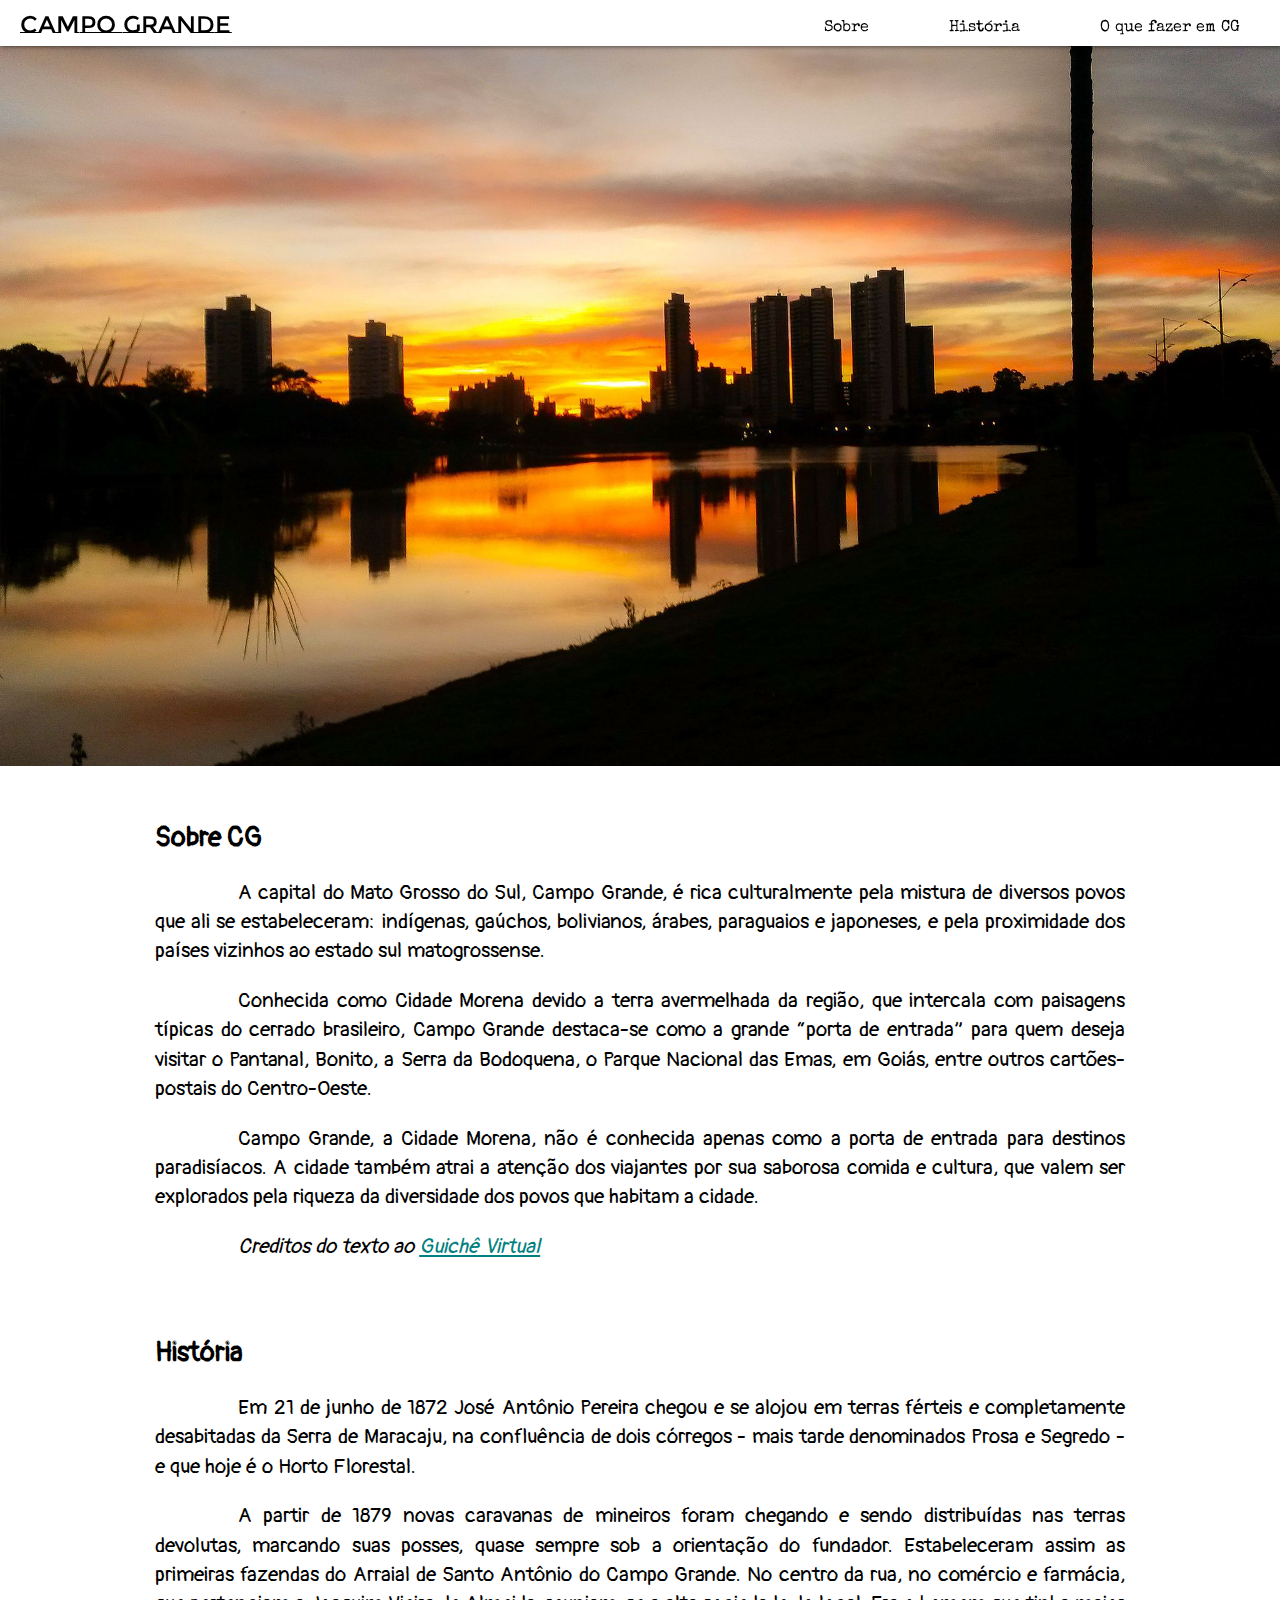
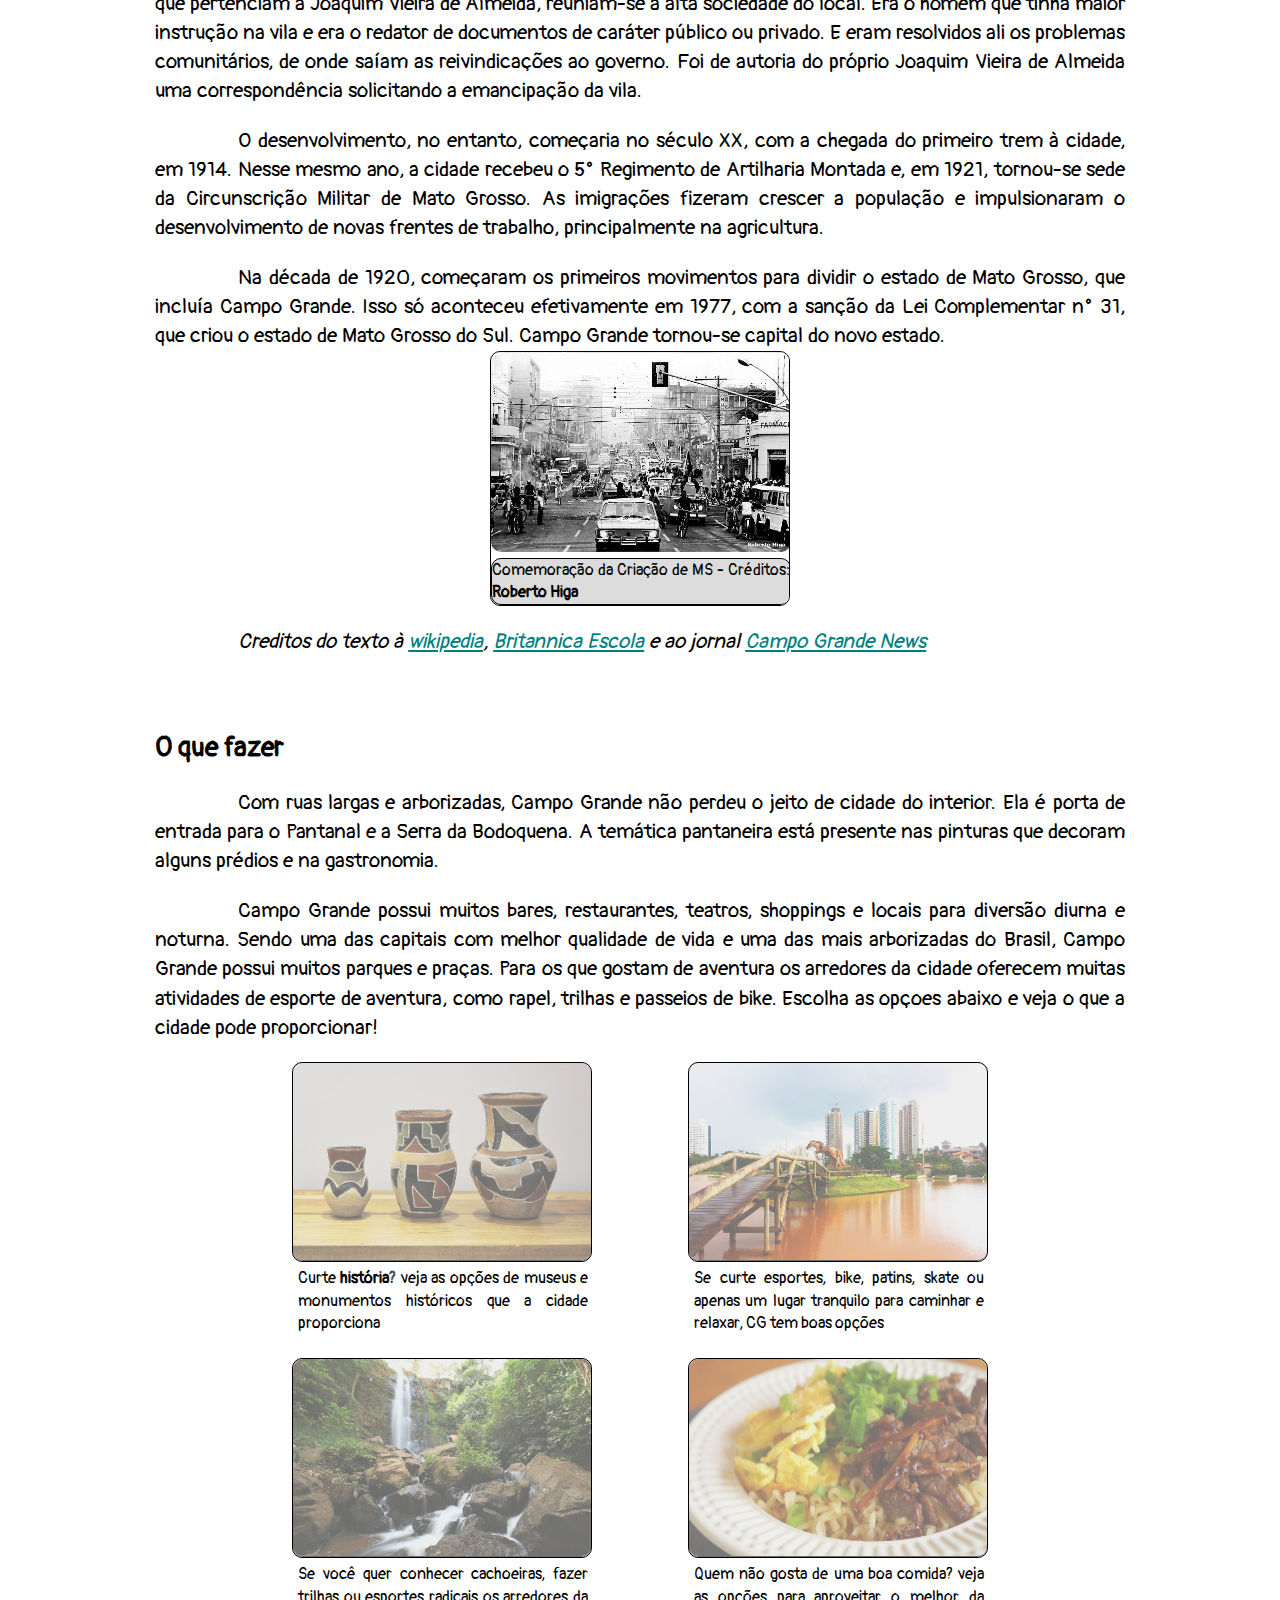
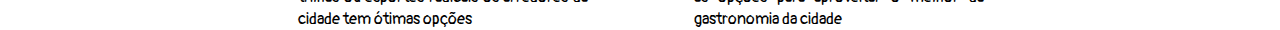
<file: index.html>
<!DOCTYPE html>
<html lang="en">

<head>
    <meta charset="UTF-8">
    <meta name="viewport" content="width=device-width, initial-scale=1.0">
    <link rel="stylesheet" href="css/estilos.css">
    <link href="https://fonts.googleapis.com/css2?family=Montserrat+Subrayada:wght@700&family=Pangolin&family=Special+Elite&display=swap" rel="stylesheet">

    <title>Campo Grande - A cidade Morena</title>
</head>

<body>
    <header id="home">
        <nav class="header">
            <a href="#home" class="logo">Campo Grande</a>
            <input class="menu-btn" type="checkbox" id="menu-btn" />
            <label class="menu-icon" for="menu-btn"><span class="navicon"></span></label>
            <ul class="menu">
                <li><a href="#about">Sobre</a></li>
                <li><a href="#history">História</a></li>
                <li> <a href="#attractions">O que fazer em CG</a> </li>
            </ul>
            <!--Hamburger menu-->
        </nav>
        <figure class="banner">
            <img src="img/capa.jpg" alt="Foto Campo Grande">
        </figure>
    </header>

    <section class="about" id="about">
        <br>
        <h2>Sobre CG</h2>

        <p>
            A capital do Mato Grosso do Sul, Campo Grande, é rica culturalmente pela mistura de diversos povos que ali se estabeleceram: indígenas, gaúchos, bolivianos, árabes, paraguaios e japoneses, e pela proximidade dos países vizinhos ao estado sul matogrossense.
        </p>
        <p>
            Conhecida como Cidade Morena devido a terra avermelhada da região, que intercala com paisagens típicas do cerrado brasileiro, Campo Grande destaca-se como a grande “porta de entrada” para quem deseja visitar o Pantanal, Bonito, a Serra da Bodoquena, o Parque Nacional das Emas, em Goiás, entre outros cartões-postais do Centro-Oeste.
        </p>
        <p>
            Campo Grande, a Cidade Morena, não é conhecida apenas como a porta de entrada para destinos paradisíacos. A cidade também atrai a atenção dos viajantes por sua saborosa comida e cultura, que valem ser explorados pela riqueza da diversidade dos povos que habitam a cidade.
        </p>
        <p>
            <em> Creditos do texto ao <a href="https://blog.guichevirtual.com.br/conheca-campo-grande-ms-cidade-morena/">Guichê Virtual</a></em>
        </p>
    </section>
    <section class="history" id="history">
        <br>
        <h2>História</h2>
        <p>
            Em  21 de junho de 1872 José Antônio Pereira chegou e se alojou em terras férteis e completamente desabitadas da Serra de Maracaju, na confluência de dois córregos - mais tarde denominados Prosa e Segredo - e que hoje é o Horto Florestal.
        </p>
        <p>
            A partir de 1879 novas caravanas de mineiros foram chegando e sendo distribuídas nas terras devolutas, marcando suas posses, quase sempre sob a orientação do fundador. Estabeleceram assim as primeiras fazendas do Arraial de Santo Antônio do Campo Grande. No centro da rua, no comércio e farmácia, que pertenciam a Joaquim Vieira de Almeida, reuniam-se a alta sociedade do local. Era o homem que tinha maior instrução na vila e era o redator de documentos de caráter público ou privado. E eram resolvidos ali os problemas comunitários, de onde saíam as reivindicações ao governo. Foi de autoria do próprio Joaquim Vieira de Almeida uma correspondência solicitando a emancipação da vila.
        </p>
        <p>
            O desenvolvimento, no entanto, começaria no século XX, com a chegada do primeiro trem à cidade, em 1914. Nesse mesmo ano, a cidade recebeu o 5° Regimento de Artilharia Montada e, em 1921, tornou-se sede da Circunscrição Militar de Mato Grosso. As imigrações fizeram crescer a população e impulsionaram o desenvolvimento de novas frentes de trabalho, principalmente na agricultura.
        </p>
        <p>
            Na década de 1920, começaram os primeiros movimentos para dividir o estado de Mato Grosso, que incluía Campo Grande. Isso só aconteceu efetivamente em 1977, com a sanção da Lei Complementar n° 31, que criou o estado de Mato Grosso do Sul. Campo Grande tornou-se capital do novo estado.
        </p>
        <figure>
            <img class="history-img" src="img/historiacg.jpg" alt="Foto comemoração da criação de MS">
            <figcaption>Comemoração da Criação de MS - Créditos: <strong>Roberto Higa</strong></figcaption>
        </figure>
        <p> 
            <em> Creditos do texto à <a href="https://pt.wikipedia.org/wiki/Campo_Grande#Hist%C3%B3ria">wikipedia</a>,  <a href="https://escola.britannica.com.br/artigo/Campo-Grande/483151">Britannica Escola</a> e ao jornal <a href="https://www.campograndenews.com.br/cidades/capital/campo-grande-113-anos-quem-somos">Campo Grande News</a></em>
        </p>
    </section>
    <section class="attractions" id="attractions">
        <br>
        <h2>O que fazer</h2>
        <p>
            Com ruas largas e arborizadas, Campo Grande não perdeu o jeito de cidade do interior. Ela é porta de entrada para o Pantanal e a Serra da Bodoquena. A temática pantaneira está presente nas pinturas que decoram alguns prédios e na gastronomia. 
        </p>
        <p>
            Campo Grande possui muitos bares, restaurantes, teatros, shoppings e locais para diversão diurna e noturna. Sendo uma das capitais com melhor qualidade de vida e uma das mais arborizadas do Brasil, Campo Grande possui muitos parques e praças. Para os que gostam de aventura os arredores da cidade oferecem muitas atividades de esporte de aventura, como rapel, trilhas e passeios de bike. Escolha as opçoes abaixo e veja o que a cidade pode proporcionar!
        </p>
        <div class="grid">
            <figure class="container">
                <a target="_blank" href="Attractions/historico.html">
                    <img class="attractions-img" src="img/historico.jpg" alt="locais para apaixonados por história">                   
                    <figcaption>Curte <strong>história?</strong> veja as opções de museus e monumentos históricos que a cidade proporciona</figcaption>
                </a>
            </figure>

            <figure class="container">
                <a target="_blank" href="Attractions/Parques.html">
                    <img class="attractions-img" src="img/parques.jpg" alt="Parques em Campo Grande">
                    <figcaption>Se curte esportes, bike, patins, skate ou apenas um lugar tranquilo para caminhar e relaxar, CG tem boas opções</figcaption>
                </a>
            </figure>

            <figure class="container">
                <a target="_blank" href="Attractions/natureza.html">
                    <img class="attractions-img" src="img/natureza.jpg" alt="Belezas naturais arredores Campo Grande">
                    <figcaption>Se você quer conhecer cachoeiras, fazer trilhas ou esportes radicais os arredores da cidade tem ótimas opções</figcaption>
                </a>
            </figure>

            <figure class="container">
                <a target="_blank" href="Attractions/gastronomia.html">
                    <img class="attractions-img" src="img/gastronomia.jpg" alt="Onde comer em Campo Grande">
                    <figcaption>Quem não gosta de uma boa comida? veja as opções para aproveitar o melhor da gastronomia da cidade</figcaption>
                </a>
            </figure>
        </div>

    </section>

</body>

</html>
</file>
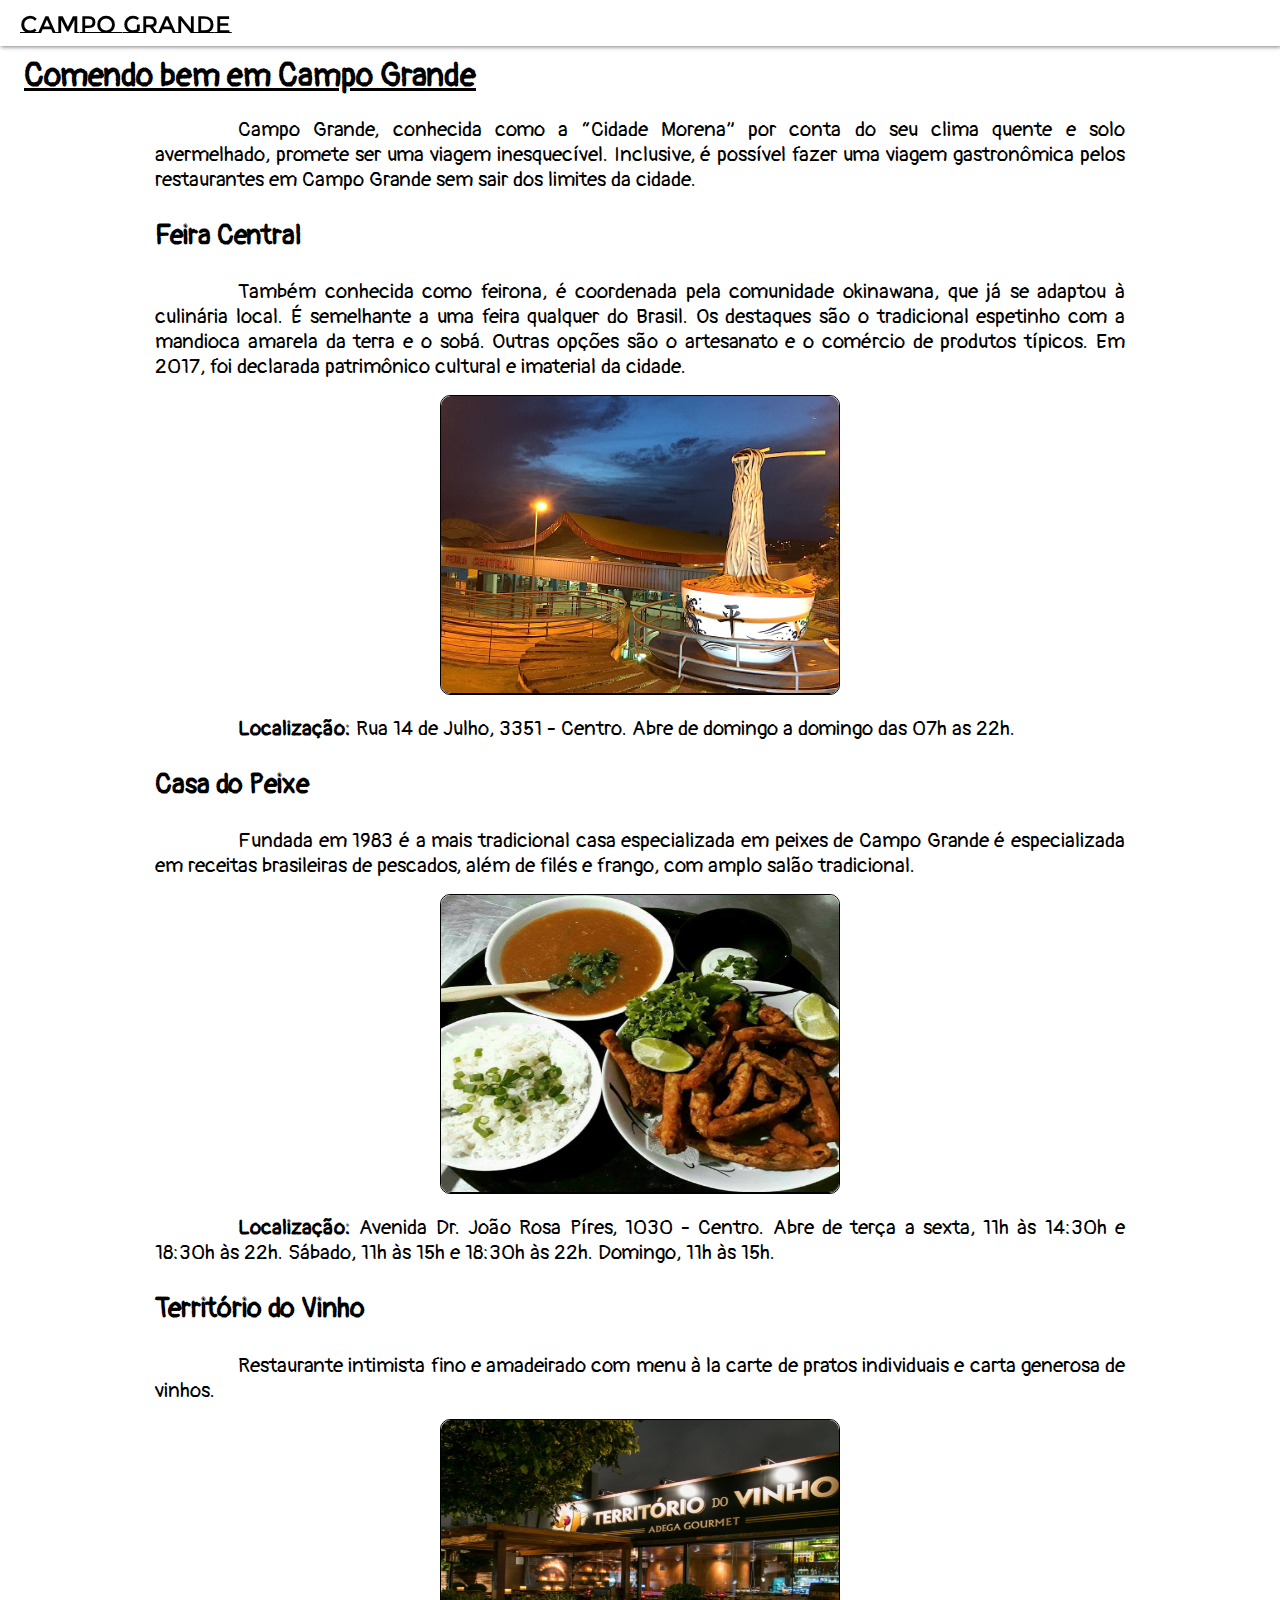
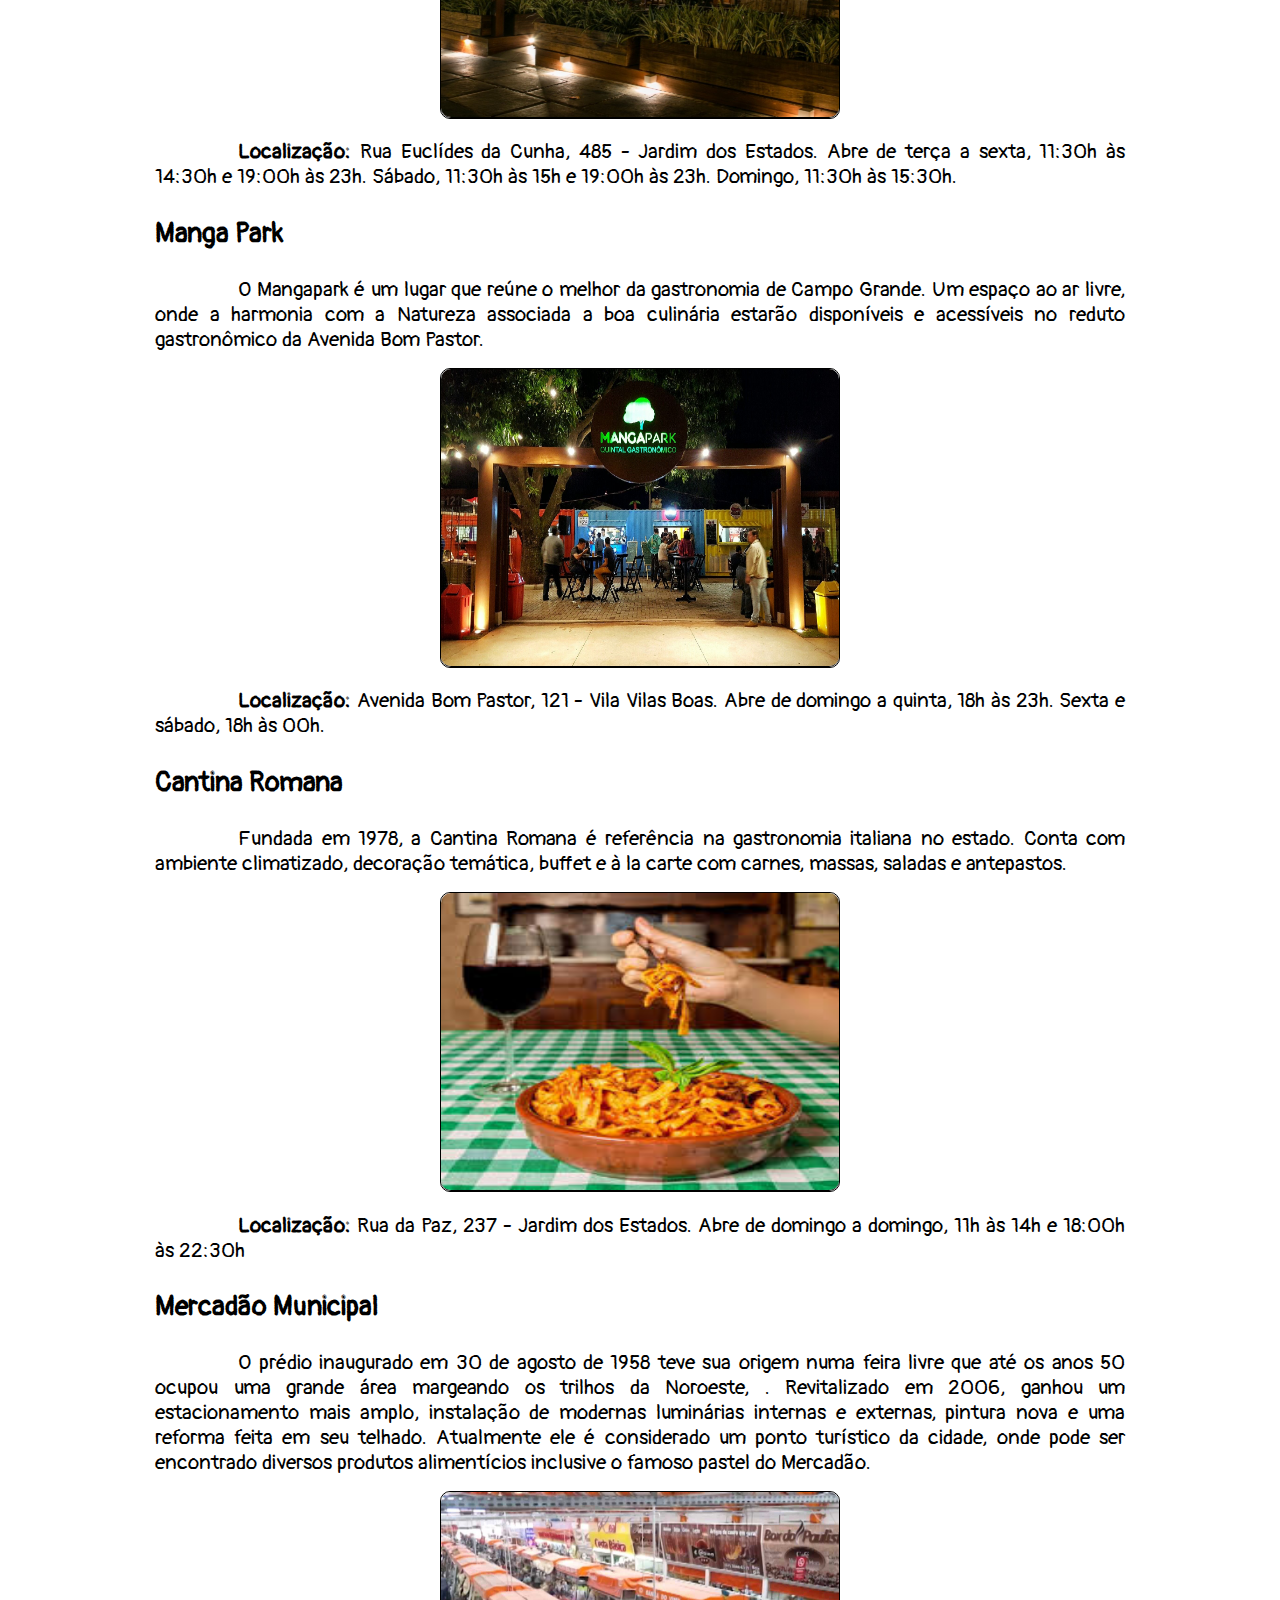
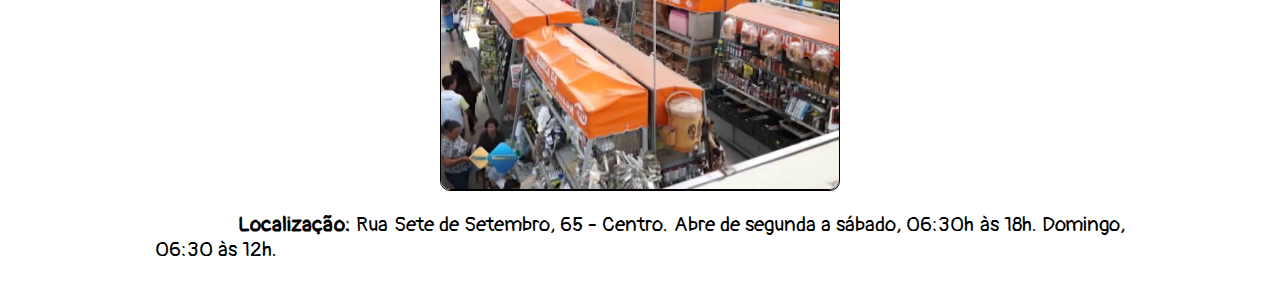
<file: Attractions/gastronomia.html>
<!DOCTYPE html>
<html lang="en">
    <!DOCTYPE html>
    <html lang="en">
    
    <head>
        <meta charset="UTF-8">
        <meta name="viewport" content="width=device-width, initial-scale=1.0">
        <link rel="stylesheet" href="../css/attractions.css">
        <link href="https://fonts.googleapis.com/css2?family=Montserrat+Subrayada:wght@700&family=Pangolin&family=Special+Elite&display=swap" rel="stylesheet">
    
        <title>Campo Grande - A cidade morena</title>
    </head>
    <body>
        <header>
            <nav class="menu">
                <a href="../index.html" class="logo">Campo Grande</a>
            </nav>
        </header>
        <section class="places">
            <h1>Comendo bem em Campo Grande</h1>
            <p>
                Campo Grande, conhecida como a “Cidade Morena” por conta do seu clima quente e solo avermelhado, promete ser uma viagem inesquecível. Inclusive, é possível fazer uma viagem gastronômica pelos restaurantes em Campo Grande sem sair dos limites da cidade.
            </p>

            <h2><a target="_blank" href="http://feiracentralcg.com.br/">Feira Central</a></h2>

            <p>Também conhecida como feirona, é coordenada pela comunidade okinawana, que já se adaptou à culinária local. É semelhante a uma feira qualquer do Brasil. Os destaques são o tradicional espetinho com a mandioca amarela da terra e o sobá. Outras opções são o artesanato e o comércio de produtos típicos. Em 2017, foi declarada patrimônico cultural e imaterial da cidade.</p>
            <figure class="container">
                <img src="../img/attractions-img/feiracentral.jpg" class="places-img" alt="Feira Central de Campo Grande">
            </figure>
            <p>
                <strong>Localização: </strong>Rua 14 de Julho, 3351 - Centro. Abre de domingo a domingo das 07h as 22h.
            </p>

            <h2><a target="_blank" href="https://casadopeixe.com.br/">Casa do Peixe</a></h2>

            <p>
                Fundada em 1983 é a mais tradicional casa especializada em peixes de Campo Grande é especializada em receitas brasileiras de pescados, além de filés e frango, com amplo salão tradicional.
            </p>
            <figure class="container">
                <img src="../img/attractions-img/casadopeixe.jpg" class="places-img" alt="Restaurante Casa do Peixe">
            </figure>
            <p>
                <strong>Localização: </strong>Avenida Dr. João Rosa Píres, 1030 - Centro. Abre de terça a sexta, 11h às 14:30h e 18:30h às 22h. Sábado, 11h às 15h e 18:30h às 22h. Domingo, 11h às 15h.
            </p>

            <h2><a target="_blank" href="http://www.territoriodovinho.com.br/">Território do Vinho</a></h2>

            <p>
                Restaurante intimista fino e amadeirado com menu à la carte de pratos individuais e carta generosa de vinhos.
            </p>
            <figure class="container">
                <img src="../img/attractions-img/territoriodovinho.jpg" class="places-img" alt="Restaurante Território do Vinho">
            </figure>
            <p>
                <strong>Localização: </strong>Rua Euclídes da Cunha, 485 - Jardim dos Estados. Abre de terça a sexta, 11:30h às 14:30h e 19:00h às 23h. Sábado, 11:30h às 15h e 19:00h às 23h. Domingo, 11:30h às 15:30h.
            </p>

            <h2><a target="_blank" href="https://www.instagram.com/manga.park/">Manga Park</a></h2>

            <p>
                O Mangapark é um lugar que reúne o melhor da gastronomia de Campo Grande. Um espaço ao ar livre, onde a harmonia com a Natureza associada a boa culinária estarão disponíveis e acessíveis no reduto gastronômico da Avenida Bom Pastor.
            </p>
            <figure class="container">
                <img src="../img/attractions-img/mangapark.jpg" class="places-img" alt="Manga Park Quintal Gastronomico">
            </figure>
            <p>
                <strong>Localização: </strong>Avenida Bom Pastor, 121 - Vila Vilas Boas. Abre de domingo a quinta, 18h às 23h. Sexta e sábado, 18h às 00h.
            </p>

            <h2><a target="_blank" href="https://www.cantinaromana.com.br/inicio/">Cantina Romana</a></h2>

            <p>
                Fundada em 1978, a Cantina Romana é referência na gastronomia italiana no estado. Conta com ambiente climatizado, decoração temática, buffet e à la carte com carnes, massas, saladas e antepastos.
            </p>
            <figure class="container">
                <img src="../img/attractions-img/cantinaromana.jpeg" class="places-img" alt="Restaurante Cantina Romana">
            </figure>
            <p>
                <strong>Localização: </strong>Rua da Paz, 237 - Jardim dos Estados. Abre de domingo a domingo, 11h às 14h e 18:00h às 22:30h
            </p>


            <h2>Mercadão Municipal</h2>

            <p>
                O prédio inaugurado em 30 de agosto de 1958 teve sua origem numa feira livre que até os anos 50 ocupou uma grande área margeando os trilhos da Noroeste, . Revitalizado em 2006, ganhou um estacionamento mais amplo, instalação de modernas luminárias internas e externas, pintura nova e uma reforma feita em seu telhado. Atualmente ele é considerado um ponto turístico da cidade, onde pode ser encontrado diversos produtos alimentícios inclusive o famoso pastel do Mercadão.
            </p>
            <figure class="container">
                <img src="../img/attractions-img/mercadao.jpg" class="places-img" alt="Mercado municipal">
            </figure>
            <p>
                <strong>Localização: </strong>Rua Sete de Setembro, 65 - Centro. Abre de segunda a sábado, 06:30h às 18h. Domingo, 06:30 às 12h.
            </p>
        </section>
    
    </body>
</html>
</file>
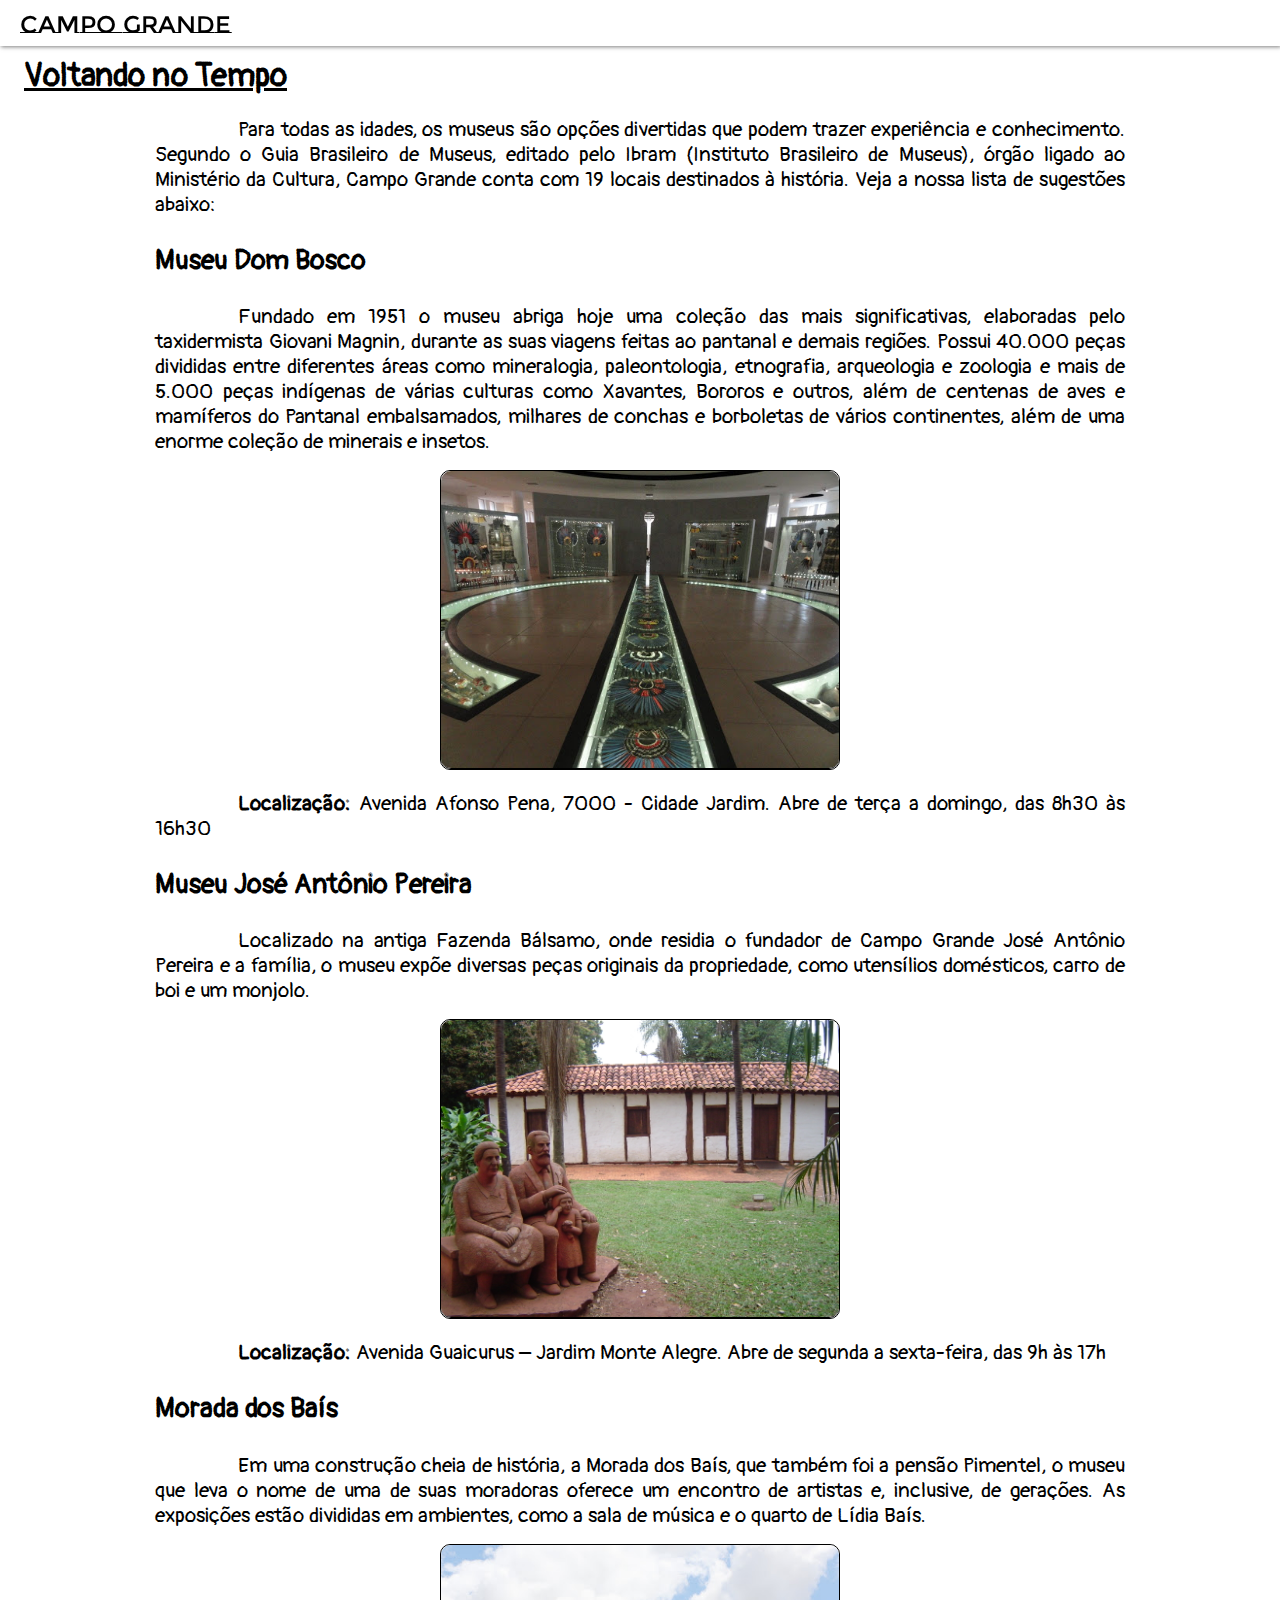
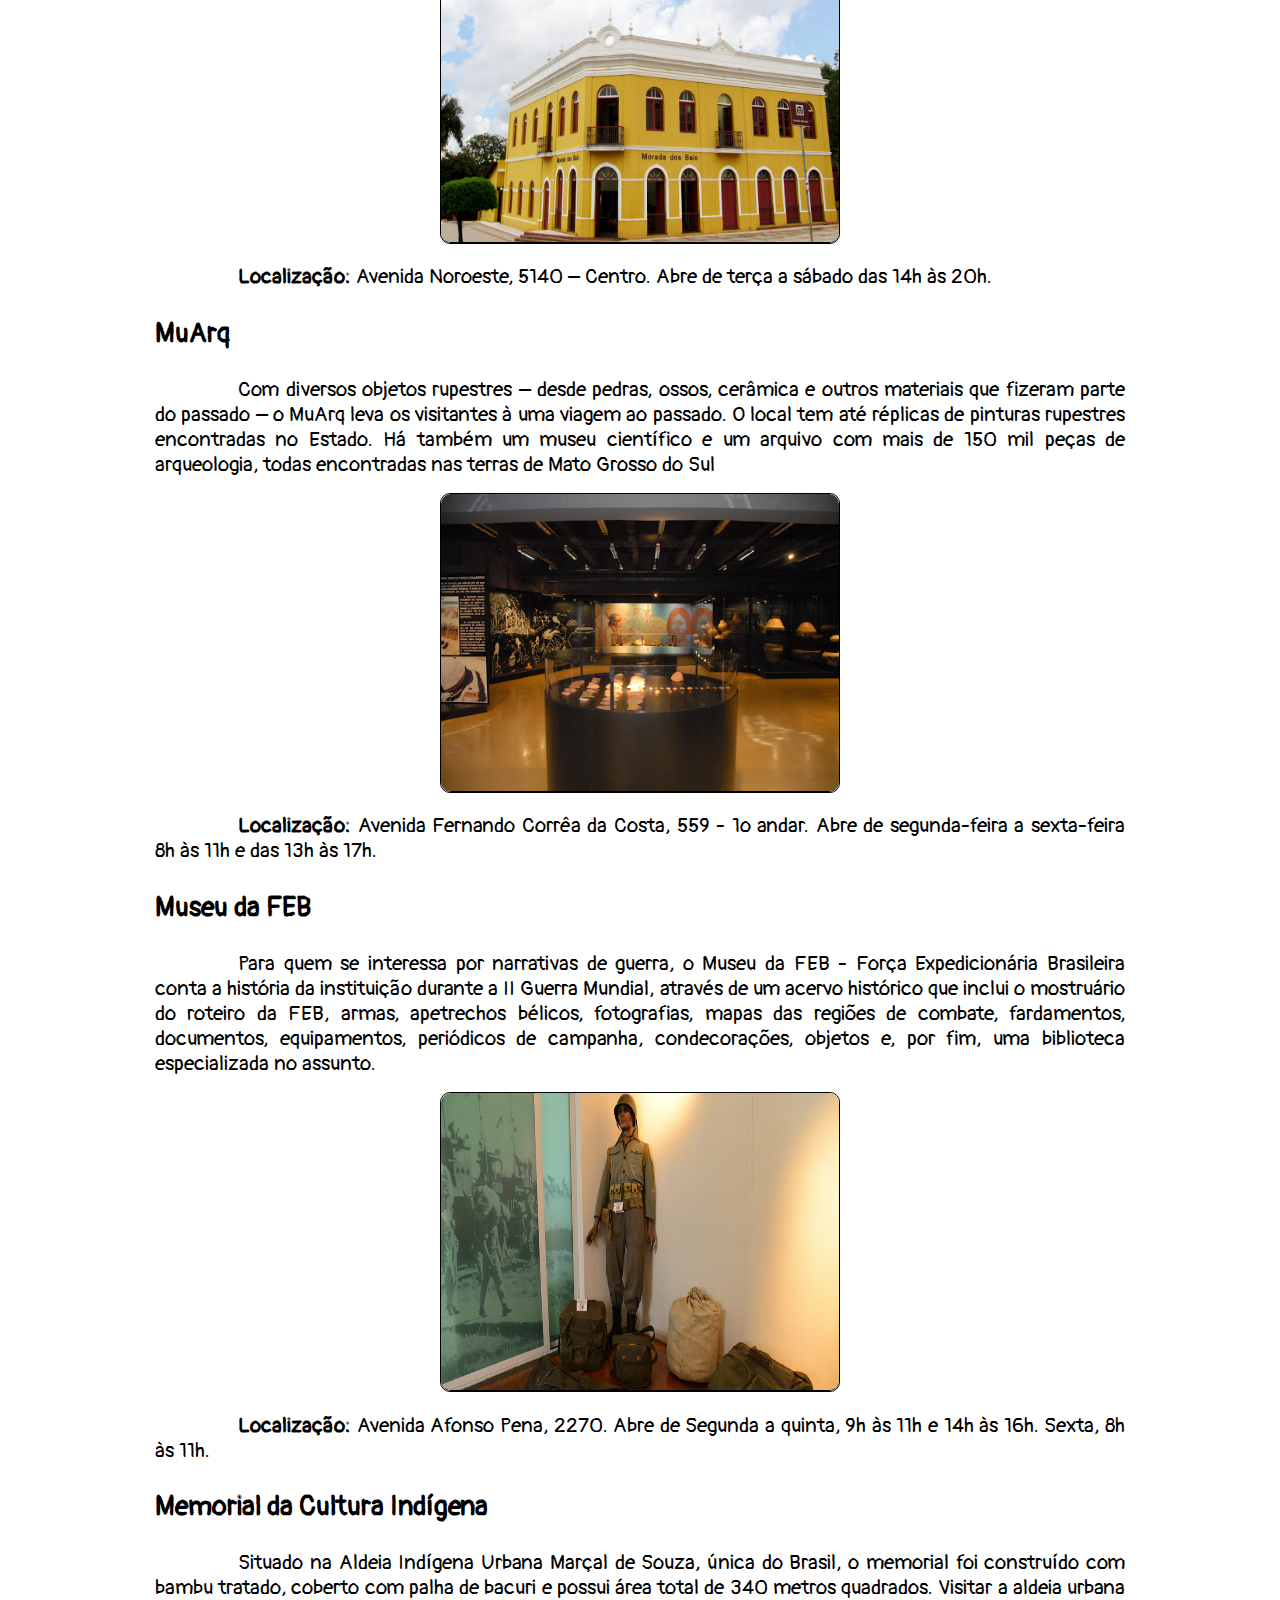
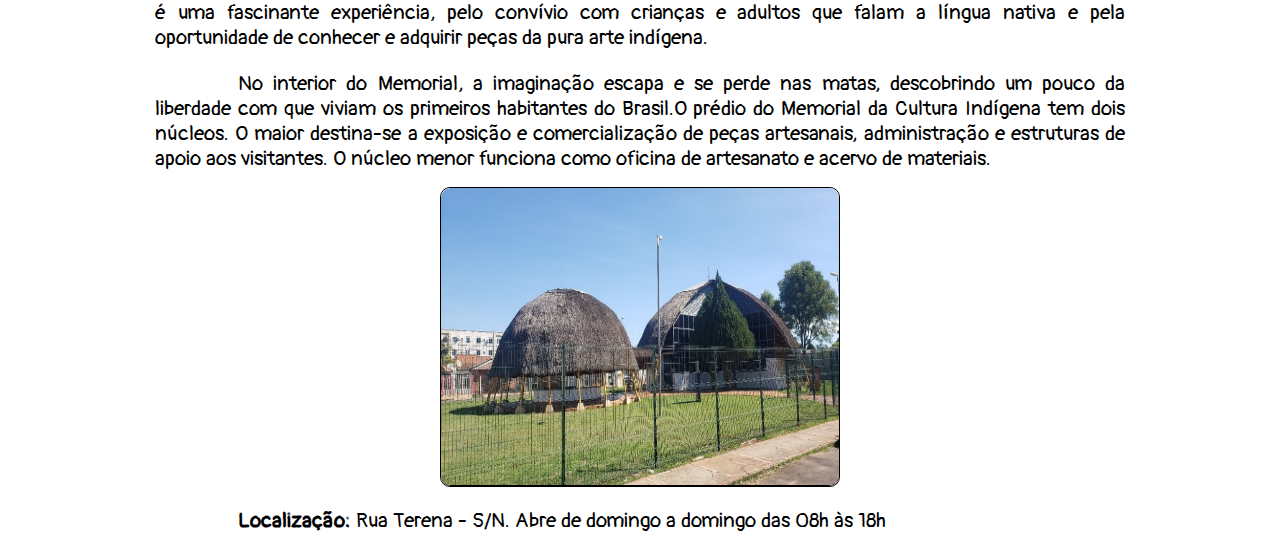
<file: Attractions/historico.html>
<!DOCTYPE html>
<html lang="en">
<head>
    <meta charset="UTF-8">
    <meta name="viewport" content="width=device-width, initial-scale=1.0">
    <link rel="stylesheet" href="../css/attractions.css">
    <link href="https://fonts.googleapis.com/css2?family=Montserrat+Subrayada:wght@700&family=Pangolin&family=Special+Elite&display=swap" rel="stylesheet">

    <title>Campo Grande - A cidade morena</title>
</head>
<body>
    <header>
        <nav class="menu">
            <a href="../index.html" class="logo">Campo Grande</a>
        </nav>
    </header>
    <section class="places">
        <h1>Voltando no Tempo</h1>

        <p>Para todas as idades, os museus são opções divertidas que podem trazer experiência e conhecimento. Segundo o Guia Brasileiro de Museus, editado pelo Ibram (Instituto Brasileiro de Museus), órgão ligado ao Ministério da Cultura, Campo Grande conta com 19 locais destinados à história. Veja a nossa lista de sugestões abaixo:</p>

        <h2><a target="_blank" href="http://www.mcdb.org.br/">Museu Dom Bosco</a></h2>

        <p>
            Fundado em 1951 o museu abriga hoje uma coleção das mais significativas, elaboradas pelo taxidermista Giovani Magnin, durante as suas viagens feitas ao pantanal e demais regiões. Possui 40.000 peças divididas entre diferentes áreas como mineralogia, paleontologia, etnografia, arqueologia e zoologia e mais de 5.000 peças indígenas de várias culturas como Xavantes, Bororos e outros, além de centenas de aves e mamíferos do Pantanal embalsamados, milhares de conchas e borboletas de vários continentes, além de uma enorme coleção de minerais e insetos.
        </p>
        <figure class="container">
            <img src="../img/attractions-img/museudombosco.jpg" class="places-img" alt="Museu Dom Bosco">
        </figure>
        <p><strong>Localização:</strong> Avenida Afonso Pena, 7000 - Cidade Jardim. Abre de terça a domingo, das 8h30 às 16h30</p>

        <h2><a target="_blank" href="http://www.campogrande.ms.gov.br/sectur/artigos/museu-jose-antonio-pereira/">Museu José Antônio Pereira</a></h2>

        <p>
            Localizado na antiga Fazenda Bálsamo, onde residia o fundador de Campo Grande José Antônio Pereira e a família, o museu expõe diversas peças originais da propriedade, como utensílios domésticos, carro de boi e um monjolo.
        </p>
        <figure class="container">
            <img src="../img/attractions-img/museujoseantonio.jpg" class="places-img" alt="Museu José Antônio Pereira">
        </figure>
        <p>
            <strong>Localização:</strong> Avenida Guaicurus – Jardim Monte Alegre. Abre de segunda a sexta-feira, das 9h às 17h
        </p>

        <h2><a target="_blank" href="https://web.facebook.com/sescmoradadosbais/?_rdc=1&_rdr">Morada dos Baís</a></h2>

        <p>
            Em uma construção cheia de história, a Morada dos Baís, que também foi a pensão Pimentel, o museu que leva o nome de uma de suas moradoras oferece um encontro de artistas e, inclusive, de gerações. As exposições estão divididas em ambientes, como a sala de música e o quarto de Lídia Baís.

        </p>
        <figure class="container">
            <img src="../img/attractions-img/moradadosbais.jpg" class="places-img" alt="Morada dos Baís">
        </figure>
        <p>
            <strong>Localização:</strong> Avenida Noroeste, 5140 – Centro. Abre de terça a sábado das 14h às 20h.
        </p>

        <h2><a target="_blank" href="https://muarq.ufms.br/">MuArq</a></h2>

        <p>Com diversos objetos rupestres – desde pedras, ossos, cerâmica e outros materiais que fizeram parte do passado – o MuArq leva os visitantes à uma viagem ao passado. O local tem até réplicas de pinturas rupestres encontradas no Estado. Há também um museu científico e um arquivo com mais de 150 mil peças de arqueologia, todas encontradas nas terras de Mato Grosso do Sul</p>
        <figure class="container">
            <img src="../img/attractions-img/muarq.jpg" class="places-img" alt="MuArq">
        </figure>
        <p>
            <strong>Localização:</strong> Avenida Fernando Corrêa da Costa, 559 - 1º andar. Abre de segunda-feira a sexta-feira 8h às 11h e das 13h às 17h.
        </p>
        <h2>Museu da FEB</h2>

        <p>
            Para quem se interessa por narrativas de guerra, o Museu da FEB - Força Expedicionária Brasileira conta a história da instituição durante a II Guerra Mundial, através de um acervo histórico que inclui o mostruário do roteiro da FEB, armas, apetrechos bélicos, fotografias, mapas das regiões de combate, fardamentos, documentos, equipamentos, periódicos de campanha, condecorações, objetos e, por fim, uma biblioteca especializada no assunto.
        </p>
        <figure class="container">
            <img src="../img/attractions-img/museufeb.jpg" class="places-img" alt="Museu da FEB">
        </figure>
        <p>
            <strong>Localização:</strong> Avenida Afonso Pena, 2270. Abre de Segunda a quinta, 9h às 11h e 14h às 16h. Sexta, 8h às 11h.
        </p>
        <h2>Memorial da Cultura Indígena</h2>

        <p>
            Situado na Aldeia Indígena Urbana Marçal de Souza, única do Brasil, o memorial foi construído com bambu tratado, coberto com palha de bacuri e possui área total de 340 metros quadrados. Visitar a aldeia urbana é uma fascinante experiência, pelo convívio com crianças e adultos que falam a língua nativa e pela oportunidade de conhecer e adquirir peças da pura arte indígena.
        </p>
        <p>
            No interior do Memorial, a imaginação escapa e se perde nas matas, descobrindo um pouco da liberdade com que viviam os primeiros habitantes do Brasil.O prédio do Memorial da Cultura Indígena tem dois núcleos. O maior destina-se a exposição e comercialização de peças artesanais, administração e estruturas de apoio aos visitantes. O núcleo menor funciona como oficina de artesanato e acervo de materiais.
        </p>
        <figure class="container">
            <img src="../img/attractions-img/memorialindigena.jpg" class="places-img" alt="Memorial da Cultura Indígena">
        </figure>
        <p>
            <strong>Localização:</strong> Rua Terena - S/N. Abre de domingo a domingo das 08h às 18h
        </p>
    </section>
    
</body>
</html>
</file>
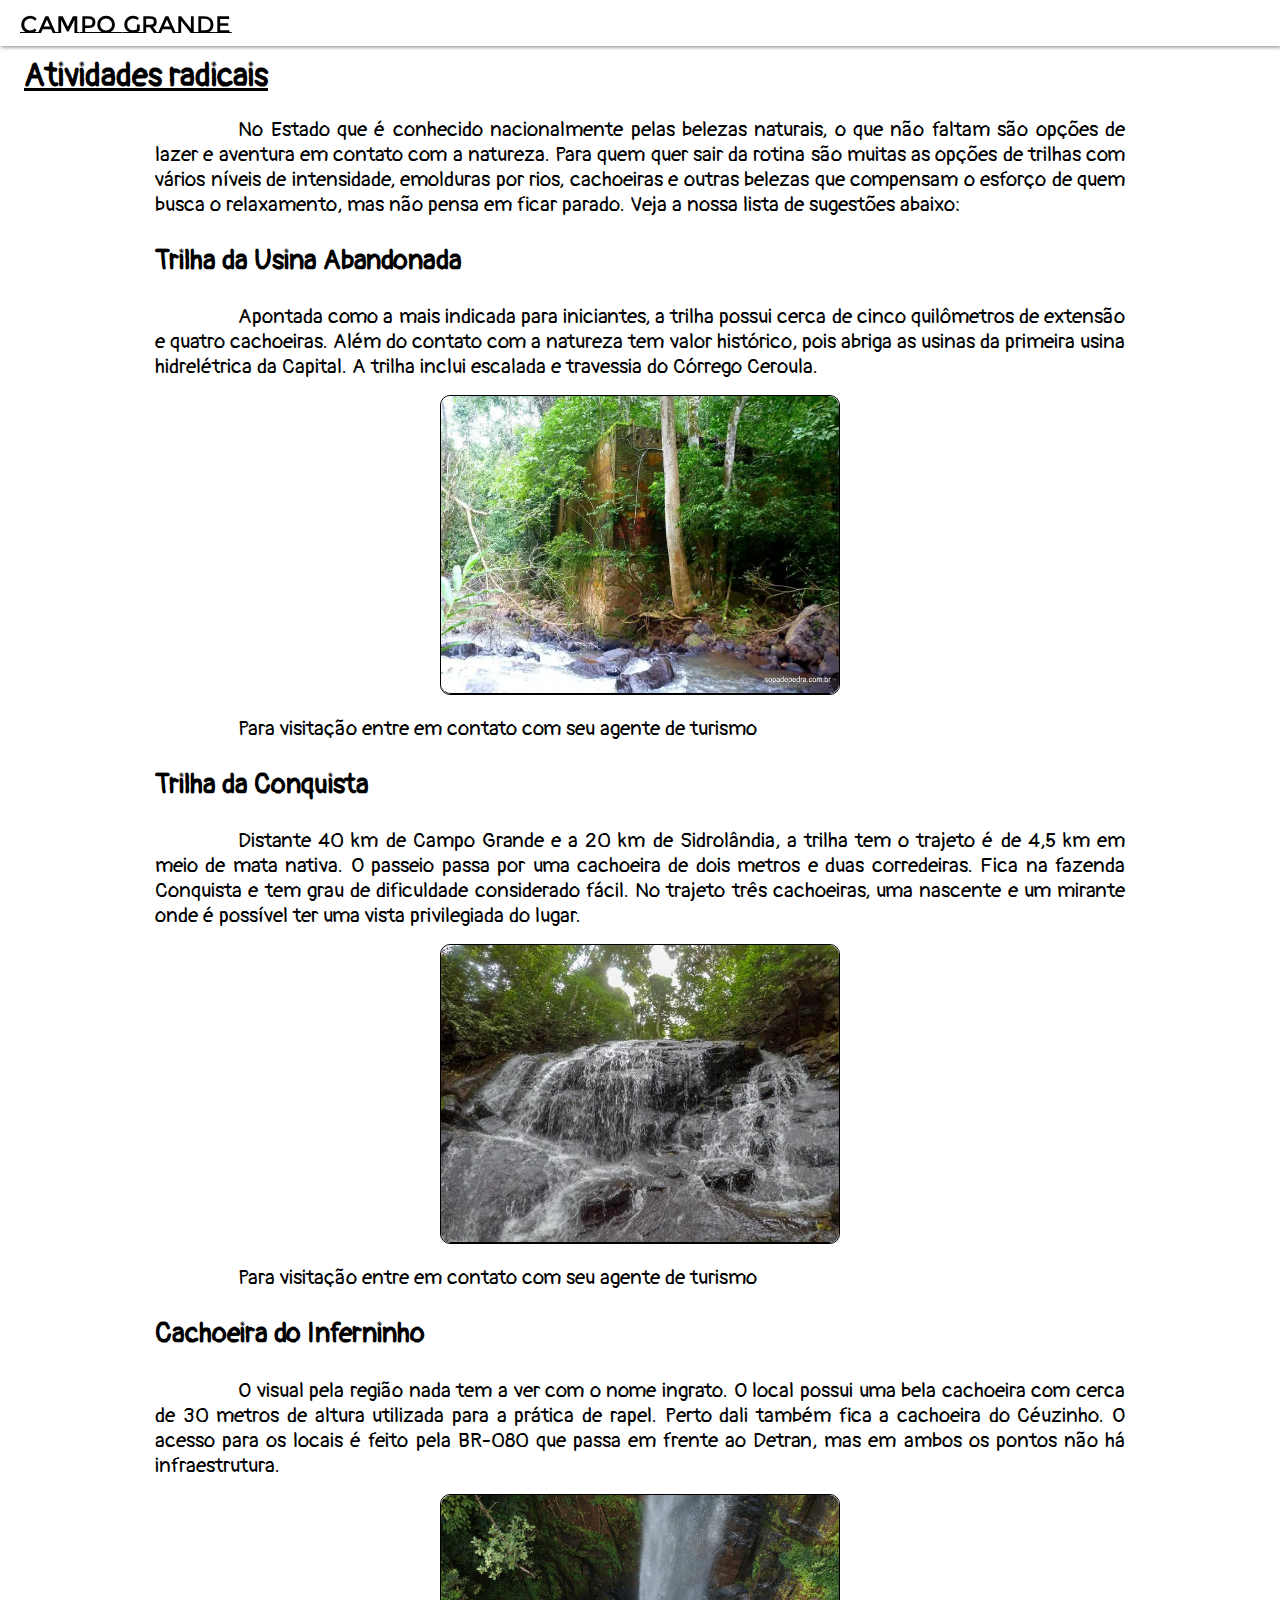
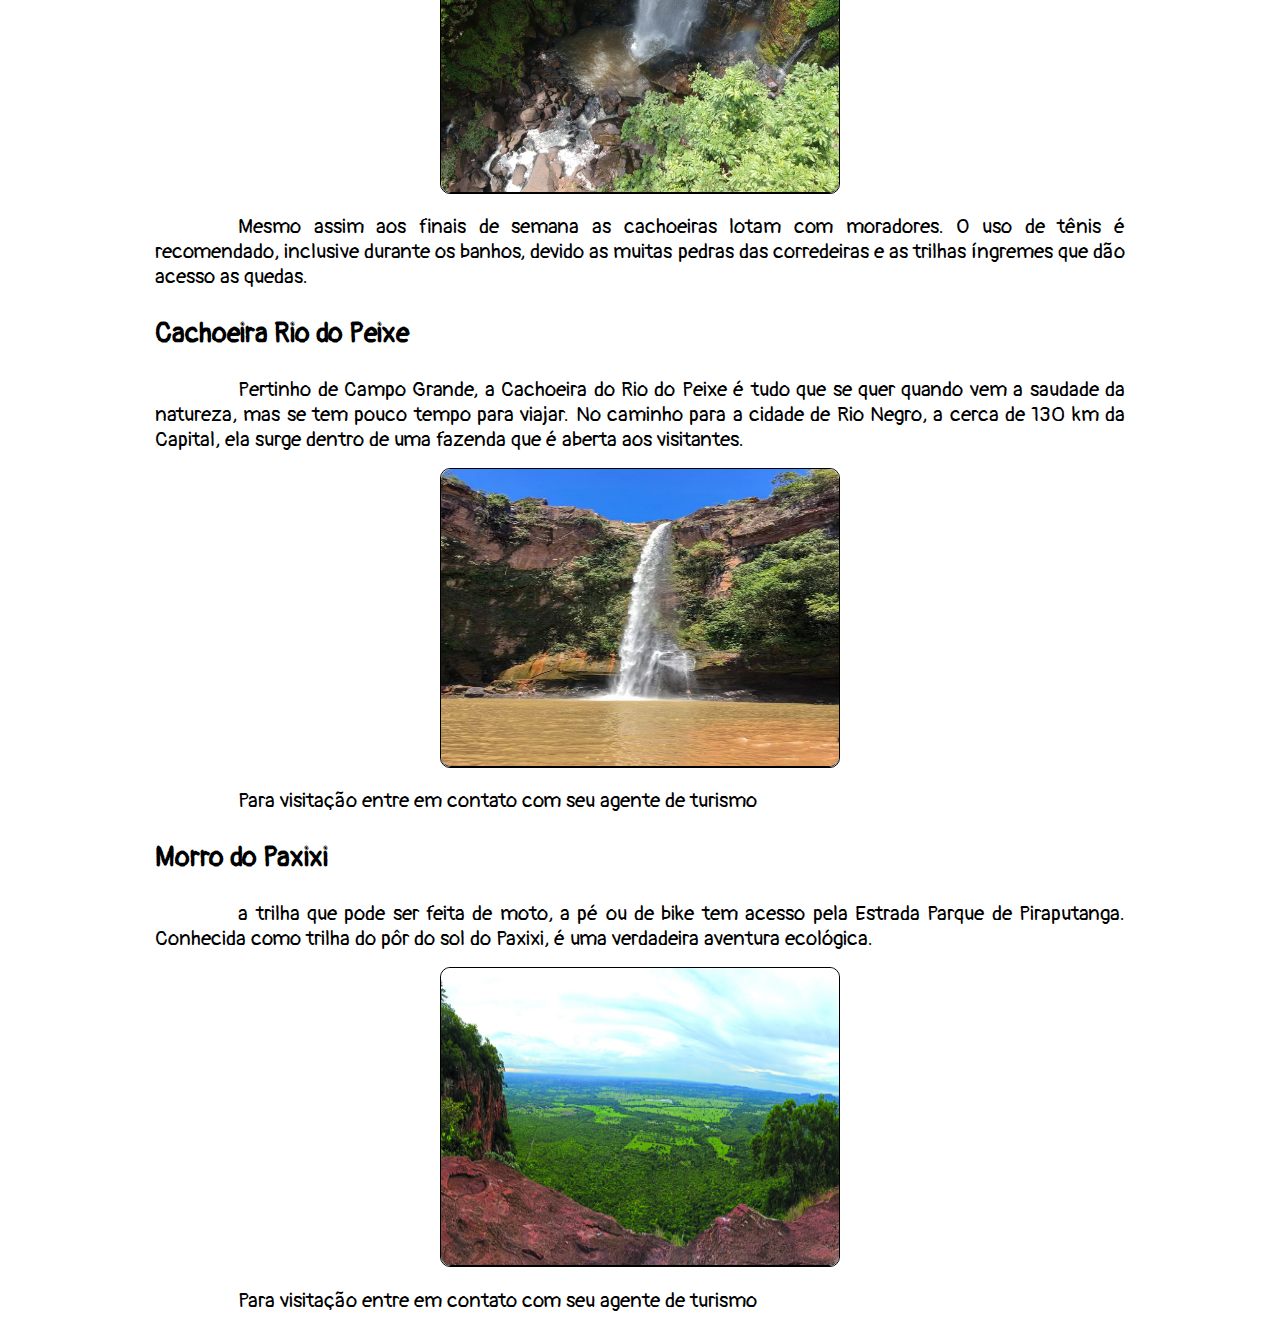
<file: Attractions/natureza.html>
<!DOCTYPE html>
<html lang="en">
<head>
    <meta charset="UTF-8">
    <meta name="viewport" content="width=device-width, initial-scale=1.0">
    <link rel="stylesheet" href="../css/attractions.css">
    <link href="https://fonts.googleapis.com/css2?family=Montserrat+Subrayada:wght@700&family=Pangolin&family=Special+Elite&display=swap" rel="stylesheet">
    <title>Campo Grande - A cidade morena</title>
</head>
<body>
    <header>
        <nav class="menu">
            <a href="../index.html" class="logo">Campo Grande</a>
        </nav>
    </header>
    <section class="places">
        <h1>Atividades radicais</h1>

        <p>
            No Estado que é conhecido nacionalmente pelas belezas naturais, o que não faltam são opções de lazer e aventura em contato com a natureza. Para quem quer sair da rotina são muitas as opções de trilhas com vários níveis de intensidade, emolduras por rios, cachoeiras e outras belezas que compensam o esforço de quem busca o relaxamento, mas não pensa em ficar parado. Veja a nossa lista de sugestões abaixo:
        </p>     

        <h2>Trilha da Usina Abandonada</h2>

        <p>
            Apontada como a mais indicada para iniciantes, a trilha possui cerca de cinco quilômetros de extensão e quatro cachoeiras. Além do contato com a natureza tem valor histórico, pois abriga as usinas da primeira usina hidrelétrica da Capital. A trilha inclui escalada e travessia do Córrego Ceroula.
        </p>
        <figure class="container">
            <img src="../img/attractions-img/usinaabandonada.webp" class="places-img" alt="Trilha da usina abandonada">
        </figure>
        <p>Para visitação entre em contato com seu agente de turismo</p>

        <h2>Trilha da Conquista</h2>

        <p>
            Distante 40 km de Campo Grande e a 20 km de Sidrolândia, a trilha tem o trajeto é de 4,5 km em meio de mata nativa. O passeio passa por uma cachoeira de dois metros e duas corredeiras. Fica na fazenda Conquista e tem grau de dificuldade considerado fácil. No trajeto três cachoeiras, uma nascente e um mirante onde é possível ter uma vista privilegiada do lugar.
        </p>
        <figure class="container">
            <img src="../img/attractions-img/trilhadaconquista.jpg" class="places-img" alt="Trilha da Conquista">
        </figure>
        <p>Para visitação entre em contato com seu agente de turismo</p>

        <h2>Cachoeira do Inferninho</h2>

        <p>
            O visual pela região nada tem a ver com o nome ingrato. O local possui uma bela cachoeira com cerca de 30 metros de altura utilizada para a prática de rapel. Perto dali também fica a cachoeira do Céuzinho. O acesso para os locais é feito pela BR-080 que passa em frente ao Detran, mas em ambos os pontos não há infraestrutura.
        </p>
       
        <figure class="container">
            <img src="../img/attractions-img/inferninho.jpg" class="places-img" alt="Cachoeira do Inferninho">
        </figure>
        <p>
            Mesmo assim aos finais de semana as cachoeiras lotam com moradores. O uso de tênis é recomendado, inclusive durante os banhos, devido as muitas pedras das corredeiras e as trilhas íngremes que dão acesso as quedas.
        </p>

        <h2>Cachoeira Rio do Peixe</h2>

        <p>
            Pertinho de Campo Grande, a Cachoeira do Rio do Peixe é tudo que se quer quando vem a saudade da natureza, mas se tem pouco tempo para viajar. No caminho para a cidade de Rio Negro, a cerca de 130 km da Capital, ela surge dentro de uma fazenda que é aberta aos visitantes.
        </p>
        <figure class="container">
            <img src="../img/attractions-img/riodopeixe.jpg" class="places-img" alt="Cachoeira Rio do Peixe">
        </figure>
        <p>Para visitação entre em contato com seu agente de turismo</p>

        <h2>Morro do Paxixi</h2>

        <p>
            a trilha que pode ser feita de moto, a pé ou de bike tem acesso pela Estrada Parque de Piraputanga. Conhecida como trilha do pôr do sol do Paxixi, é uma verdadeira aventura ecológica.
        </p>
        <figure class="container">
            <img src="../img/attractions-img/morrodopaxixi.jpg" class="places-img" alt="Morro do Paxixi">
        </figure>
        <p>Para visitação entre em contato com seu agente de turismo</p>

    </section>
    
</body>
</html>
</file>
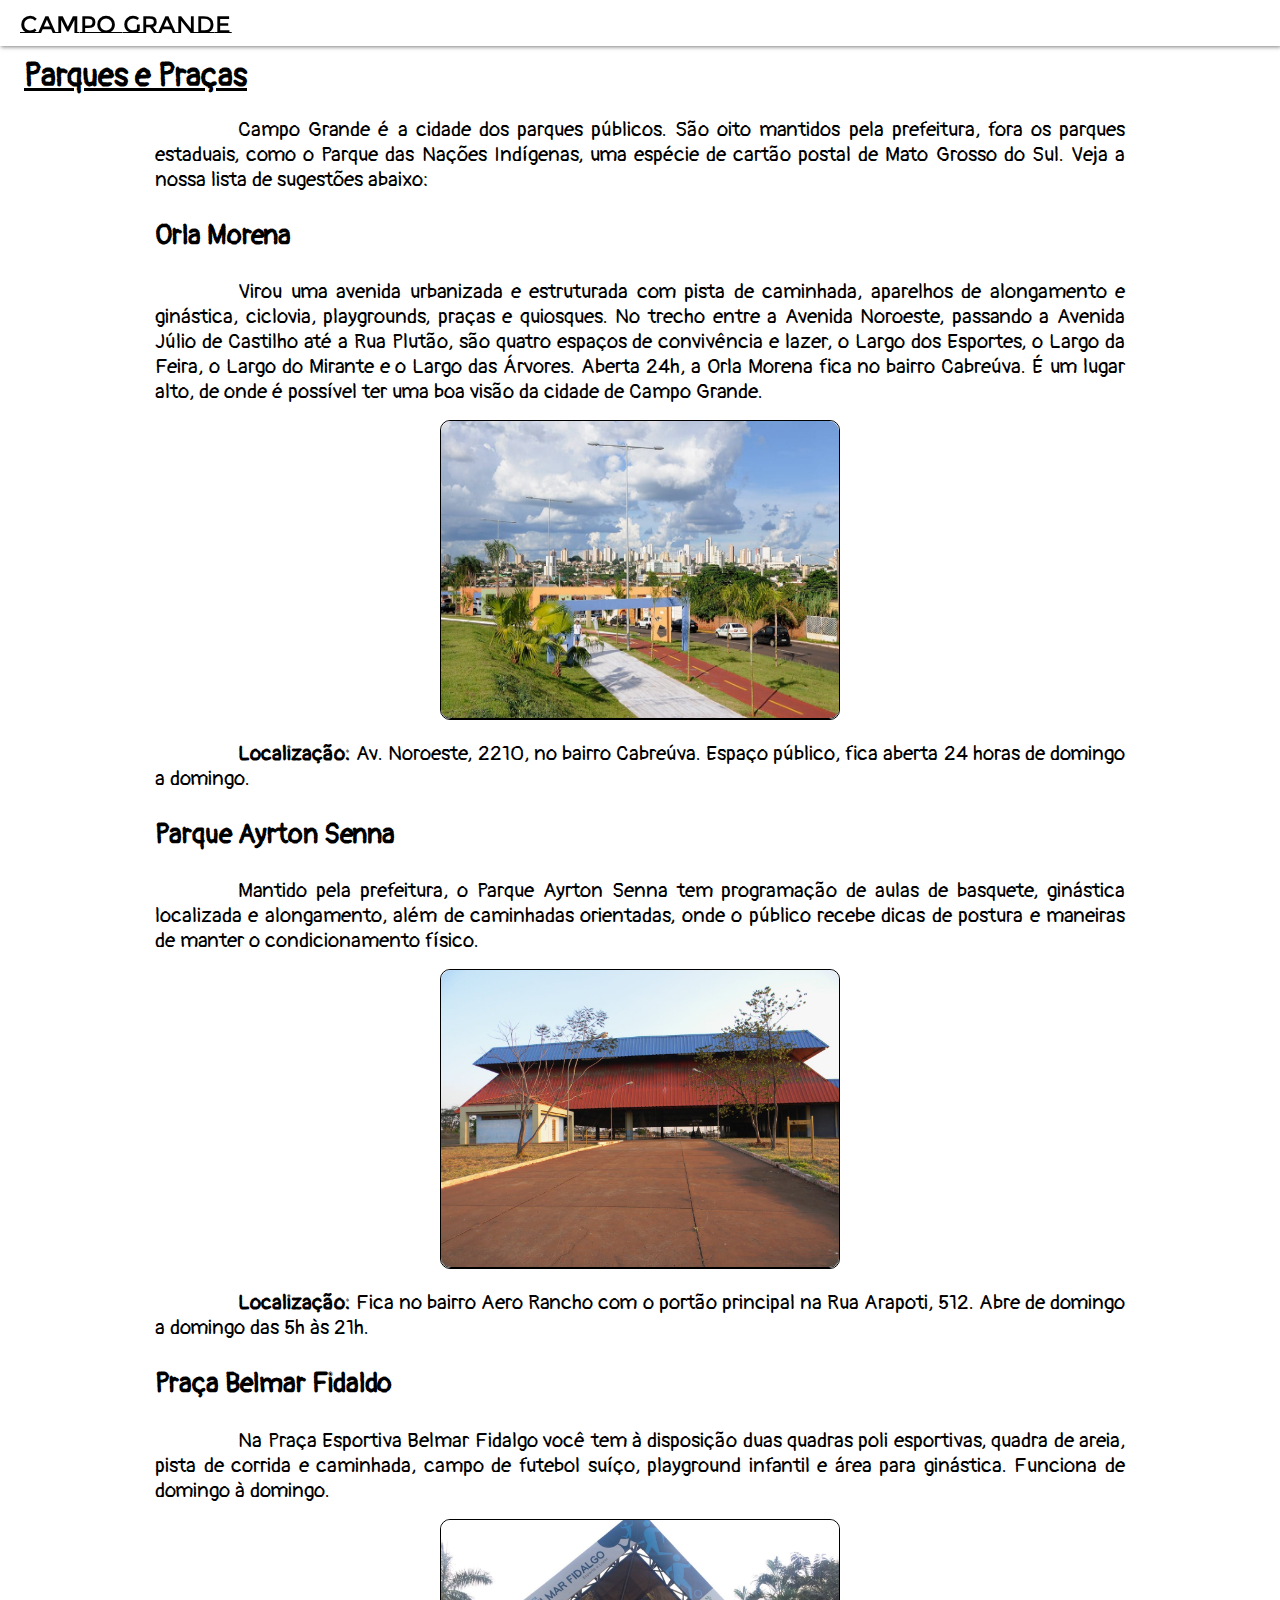
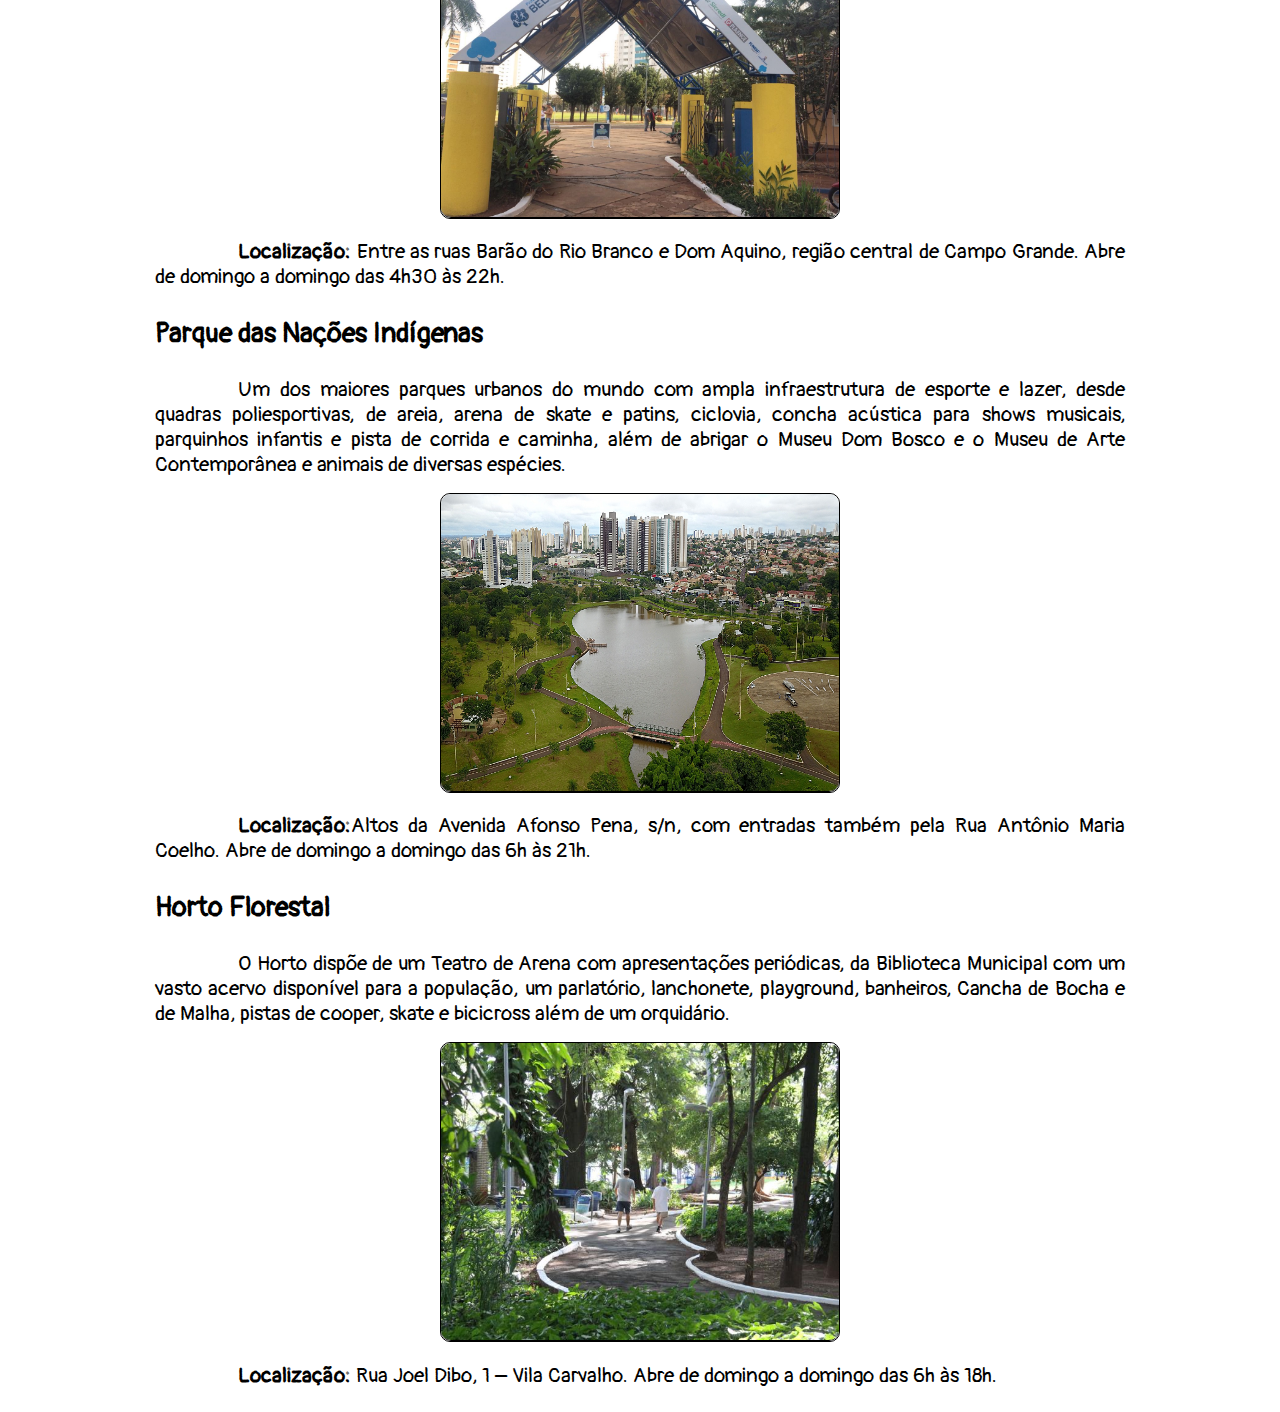
<file: Attractions/Parques.html>
<!DOCTYPE html>
<html lang="en">
<head>
    <meta charset="UTF-8">
    <meta name="viewport" content="width=device-width, initial-scale=1.0">
    <link rel="stylesheet" href="../css/attractions.css">
    <link href="https://fonts.googleapis.com/css2?family=Montserrat+Subrayada:wght@700&family=Pangolin&family=Special+Elite&display=swap" rel="stylesheet">
    <title>Campo Grande - A cidade morena</title>
</head>
<body>
    <header>
        <nav class="menu">
            <a href="../index.html" class="logo">Campo Grande</a>
        </nav>
    </header>
    <section class="places">
        <h1>Parques e Praças</h1>

        <p>
            Campo Grande é a cidade dos parques públicos. São oito mantidos pela prefeitura, fora os parques estaduais, como o Parque das Nações Indígenas, uma espécie de cartão postal de Mato Grosso do Sul. Veja a nossa lista de sugestões abaixo:
        </p>

        <h2>Orla Morena</h2>

        <p>
            Virou uma avenida urbanizada e estruturada com pista de caminhada, aparelhos de alongamento e ginástica, ciclovia, playgrounds, praças e quiosques. No trecho entre a Avenida Noroeste, passando a Avenida Júlio de Castilho até a Rua Plutão, são quatro espaços de convivência e lazer, o Largo dos Esportes, o Largo da Feira, o Largo do Mirante e o Largo das Árvores. Aberta 24h, a Orla Morena fica no bairro Cabreúva. É um lugar alto, de onde é possível ter uma boa visão da cidade de Campo Grande.
        </p>
        <figure class="container">
            <img src="../img/attractions-img/orlamorena.jpg" class="places-img" alt="Orla Morena">
        </figure>
        <p>
            <strong>Localização:</strong> Av. Noroeste, 2210, no bairro Cabreúva. Espaço público, fica aberta 24 horas de domingo a domingo.
        </p>

        <h2>Parque Ayrton Senna</h2>

        <p>
            Mantido pela prefeitura, o Parque Ayrton Senna tem programação de aulas de basquete, ginástica localizada e alongamento, além de caminhadas orientadas, onde o público recebe dicas de postura e maneiras de manter o condicionamento físico.
        </p>
        <figure class="container">
            <img src="../img/attractions-img/ayrtonsenna.jpg" class="places-img" alt="Parque Ayrton Senna">
        </figure>
        <p>
            <strong>Localização:</strong> Fica no bairro Aero Rancho com o portão principal na Rua Arapoti, 512. Abre de domingo a domingo das 5h às 21h.
        </p>

        <h2>Praça Belmar Fidaldo</h2>

        <p>Na Praça Esportiva Belmar Fidalgo você tem à disposição duas quadras poli esportivas, quadra de areia, pista de corrida e caminhada, campo de futebol suíço, playground infantil e área para ginástica. Funciona de domingo à domingo.</p>
        <figure class="container">
            <img src="../img/attractions-img/belmarfidalgo.jpeg" class="places-img" alt="Praça Belmar Fidaldo">
        </figure>
        <p>
            <strong>Localização:</strong> Entre as ruas Barão do Rio Branco e Dom Aquino, região central de Campo Grande. Abre de domingo a domingo das 4h30 às 22h.
        </p>

        <h2>Parque das Nações Indígenas</h2>

        <p>
            Um dos maiores parques urbanos do mundo com ampla infraestrutura de esporte e lazer, desde quadras poliesportivas, de areia, arena de skate e patins, ciclovia, concha acústica para shows musicais, parquinhos infantis e pista de corrida e caminha, além de abrigar o Museu Dom Bosco e o Museu de Arte Contemporânea e animais de diversas espécies.
        </p>
        <figure class="container">
            <img src="../img/attractions-img/nacoesindigenas.jpg" class="places-img" alt="Parque das Nações Indígenas">
        </figure>
        <p>
            <strong>Localização:</strong>Altos da Avenida Afonso Pena, s/n, com entradas também pela Rua Antônio Maria Coelho. Abre de domingo a domingo das 6h às 21h.

        </p>

        <h2>Horto Florestal</h2>

        <p>
            O Horto dispõe de um Teatro de Arena com apresentações periódicas, da Biblioteca Municipal com um vasto acervo disponível para a população, um parlatório, lanchonete, playground, banheiros, Cancha de Bocha e de Malha, pistas de cooper, skate e bicicross além de um orquidário.
        </p>
        <figure class="container">
            <img src="../img/attractions-img/hortoflorestal.jpg" class="places-img" alt="Horto Florestal">
        </figure>
        <p>
            <strong>Localização:</strong> Rua Joel Dibo, 1 – Vila Carvalho. Abre de domingo a domingo das 6h às 18h.
        </p>

    </section>
    
    
</body>
</html>
</file>
<file: css/estilos.css>
* {
  box-sizing: border-box;
  margin: 0;
  padding: 0;
}

a {
  color: #000;
  text-decoration: none;
}


/*header------------------------------------*/
.header {
  background-color: #fff;
  box-shadow: 1px 1px 4px 0 rgba(0, 0, 0, 0.5);
  height: 2.9em;
  position: fixed;
  width: 100%;
  z-index: 3;
}

.header ul {
  background-color: #fff;
  list-style: none;
  overflow: hidden;
}

.header li a {
  display: block;
  padding: 20px 20px;
  text-decoration: none;
}

.header li a:active,
.header li a:hover,
.header .menu-btn:hover {
  background-color: #717171;
  color: #fff;
}

.header .logo {
  display: block;
  float: left;
  font-family: 'Montserrat Subrayada', sans-serif;
  font-size: 1.5em;
  padding: 10px 20px;
  text-decoration: none;
}

/*menu*/

.header .menu {
  clear: both;
  font-family: 'Special Elite', cursive;
  max-height: 0;
  transition: max-height 0.2s ease-out;
}

/*menu icon*/
.header .menu-icon {
  cursor: pointer;
  display: inline-block;
  float: right;
  padding: 20px 20px;
  position: relative;
  user-select: none;
}

.header .menu-icon .navicon {
  background: #000;
  display: block;
  height: 2px;
  position: relative;
  transition: background 0.2s ease-out;
  width: 18px;
}

.header .menu-icon .navicon:before,
.header .menu-icon .navicon:after {
  background: #000;
  content: '';
  display: block;
  height: 100%;
  position: absolute;
  transition: all 0.2s ease-out;
  width: 100%;
}

.header .menu-icon .navicon:before {
  top: 5px;
}

.header .menu-icon .navicon:after {
  top: -5px;
}

/*menu-btn*/

.header .menu-btn {
  display: none;
}

.header .menu-btn:checked~.menu {
  max-height: 240px;
}

.header .menu-btn:checked~.menu-icon .navicon {
  background: transparent;
}

.header .menu-btn:checked~.menu-icon .navicon:before {
  transform: rotate(-45deg);
}

.header .menu-btn:checked~.menu-icon .navicon:after {
  transform: rotate(45deg);
}

.header .menu-btn:checked~.menu-icon:not(.steps) .navicon:before,
.header .menu-btn:checked~.menu-icon:not(.steps) .navicon:after {
  top: 0;
}

/*responssive*/
  @media (min-width: 750px) {
    .header li {
      float: left;
    }
    .header li a {
      padding: 20px 40px;
    }
    .header .menu {
      clear: none;
      float: right;
      height: 45px;
      max-height: none;
    }
    .header .menu-icon {
      display: none;
    }
  }


body {
  background-size: auto 100vh;
  font-family: 'Pangolin', cursive;
  font-size: 16px;
  
}


body p {
  margin-top: 1em;
  text-align: justify;
  text-indent: 4em;
}
/*responssive*/
@media(min-width:1000px){
  body p,
  body h2{
    width: 970px;
    margin-left: auto;
    margin-right: auto;
  }
  body p{
    font-size: 1.3em;
  }
  body h2{
    font-size: 1.7em;
  }
}

.about,
.history,
.attractions {
  line-height: 1.4;
  padding: 1.6em;
}

.about h2,
.history h2,
.attractions h2 {
  margin-bottom: 0.6em;
}

.about h3,
.history h3,
.attractions h3 {
  margin-bottom: 1em;
  margin-top: 1em;
}

.banner {
  overflow: hidden;
}

.banner img {
  margin-top: 2.9em;
  width: 100vw;
}
/*responssive*/
@media(min-width:700px) {
  .banner img {
    height: 50vh;
  }
}

@media(min-width:1200px) {
  .banner img {
    height: 80vh;
  }
}


.history-img {
  border-radius: 10px;
  height: 200px;
  width: 300px;
}

.history figcaption {
  background-color: #DCDCDC;
  border: 1px solid #000;
  border-radius: 10px;
  margin-left: auto;
  margin-right: auto;
  text-align: justify;
  width: 300px;


}
.history figure {
  border: 1px solid #000;
  border-radius: 10px;
  margin-left: auto;
  margin-right: auto;
  overflow: hidden;
  text-align: center;
  width: 300px;
}
.about a,
.history a{
  color: teal;
  text-decoration: underline;
}

.attractions .grid {
  display: grid;
  gap: 2em;
  margin-top: 20px;
}
/*responssive*/
@media(min-width:800px){
 .attractions .grid{
   gap: 5em;
   grid-template-columns: repeat(2,300px);
   justify-content: center;
 }
}

.container {
  background-color: rgba(192,192,192, 0.5);
  border: solid 1px #000;
  border-radius: 10px;
  height: 250px;
  margin-left: auto;
  margin-right: auto; 
  width: 300px;

}
.container figcaption{
  border-radius: 5px;
  padding-left: 5px;
  padding-right: 3px;
  text-align: justify;
}

.attractions-img {
  border-bottom: 1px solid #000;
  border-radius: 10px 10px 0 0;
  height: 20vh;
  width: 100%;
}
/*responssive*/
@media(min-width: 700px){
  .container{
    height: 300px;
  }
}

@media(min-width: 800px){
  .container{
    height: 200px;
  }
  .container img{
    opacity: 0.5;
    transition: opacity 0.3s;
  }    
  .container img:hover{
    opacity: 1;
  }
  .attractions .grid{
      gap: 6em;
    }
    .attractions-img{
      border-radius: 10px ;
      height: 100%;
    }
  }


html{
    scroll-behavior: smooth;
 }
</file>
<file: css/attractions.css>
* {
    box-sizing: border-box;
    margin: 0;
    padding: 0;
}

a {
    color: #000;
    text-decoration: none;
}
.places a:active,
.places a:hover{
    text-decoration: underline;
}
h1{
    text-decoration: underline;
}

.menu {
    background-color: #fff;
    box-shadow: 1px 1px 4px 0 rgba(0, 0, 0, 0.5);
    height: 2.9em;
    position: fixed;
    width: 100%;
    z-index: 1;
    top: 0;
}

.logo {
    display: block;
    float: left;
    font-family: 'Montserrat Subrayada', sans-serif;
    font-size: 1.5em;
    padding: 10px 20px;
    text-decoration: none;
}

.places {
    margin-top: 2em;
    padding: 1.5em
}

body {
    background-size: auto 100vh;
    font-family: 'Pangolin', cursive;
    font-size: 16px;

}

body p {
    margin-top: 1em;
    text-align: justify;
    text-indent: 4em;
}

/*responssive*/
@media(min-width:1000px) {

    body p,
    body h2 {
        width: 970px;
        margin-left: auto;
        margin-right: auto;
    }

    body p {
        font-size: 1.3em;
    }

    body h2 {
        font-size: 1.7em;
    }
}
.places h2 {
    margin-bottom: 1em;
    margin-top: 1em;
  }
.container{
        border: solid 1px #000;
        border-radius: 10px;
        height: 250px;
        margin-left: auto;
        margin-right: auto; 
        margin-top: 1em;
        width: 300px;
}
.places-img{
  border-bottom: 1px solid #000;
  border-radius: 10px;
  height: 100%;
  width: 100%;
}
@media(min-width:800px){
    .container{
        height: 300px;
        width: 400px;
    }
}
</file>
